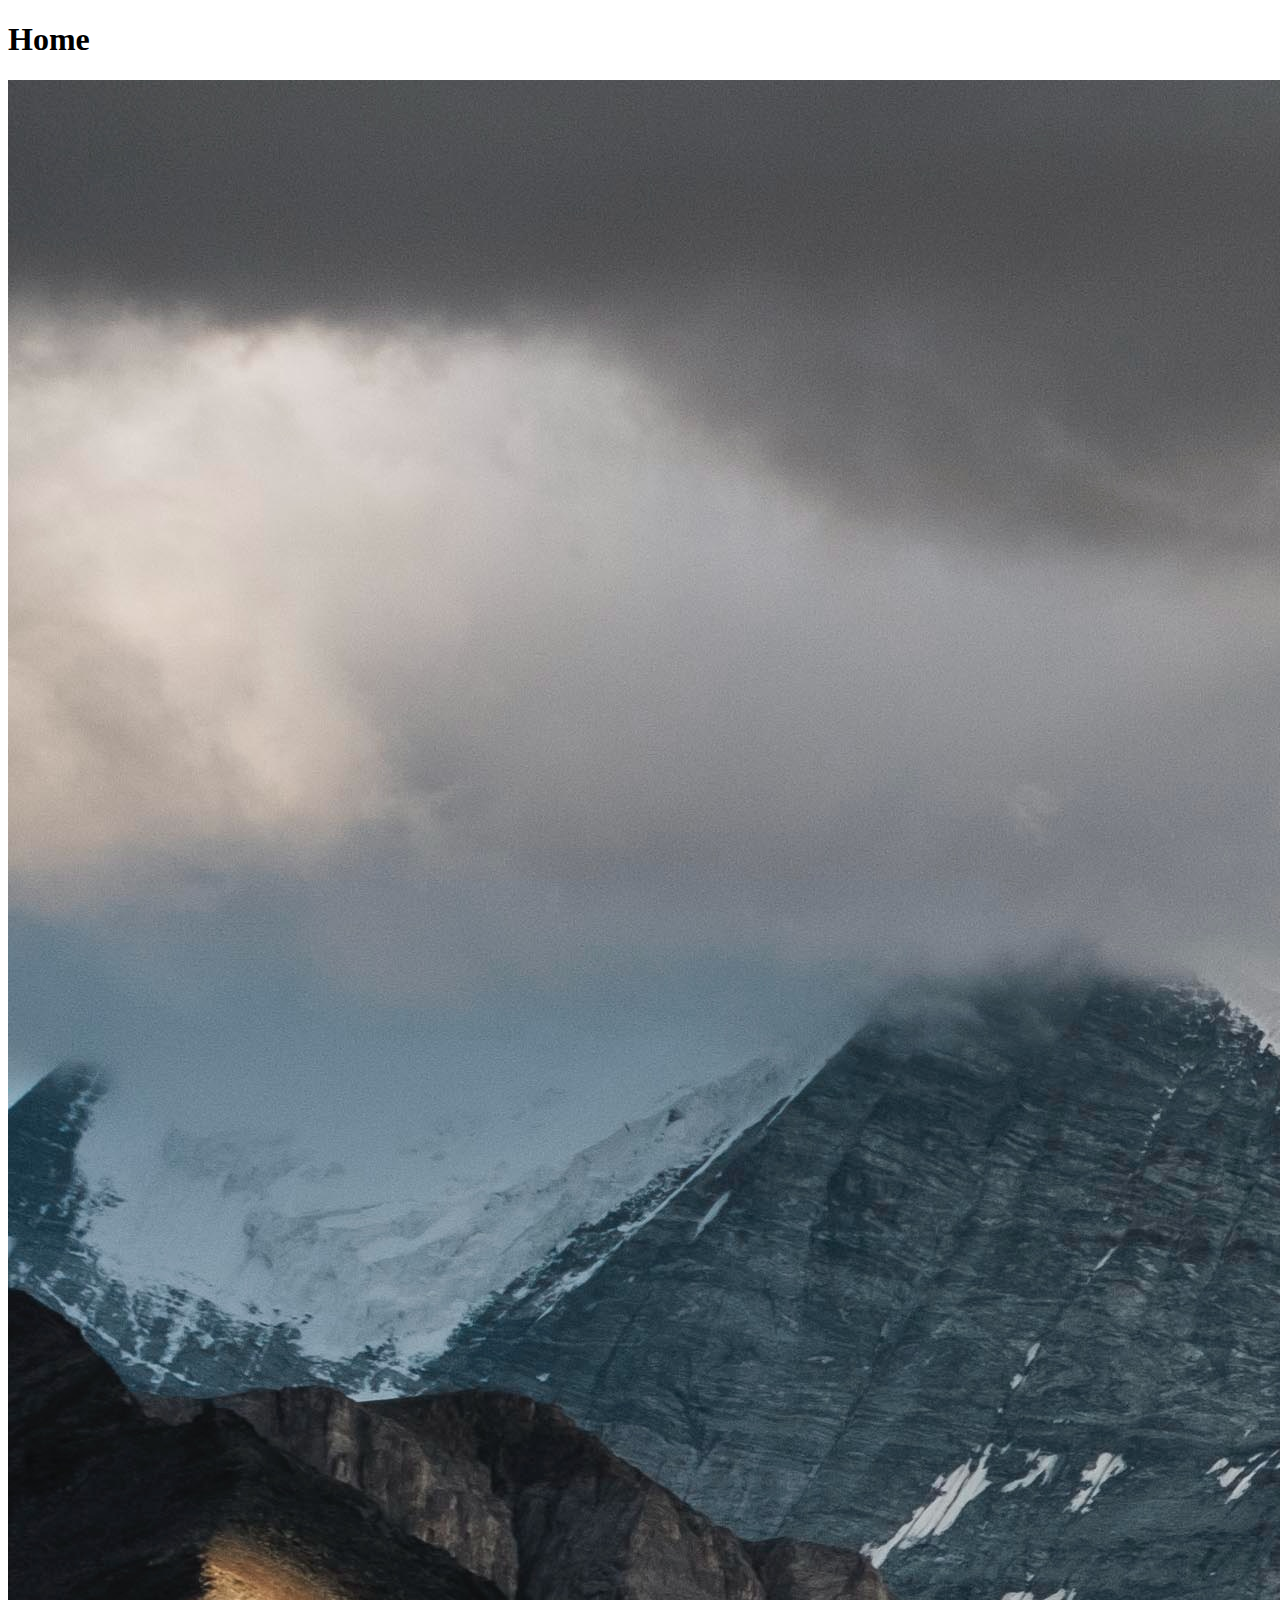
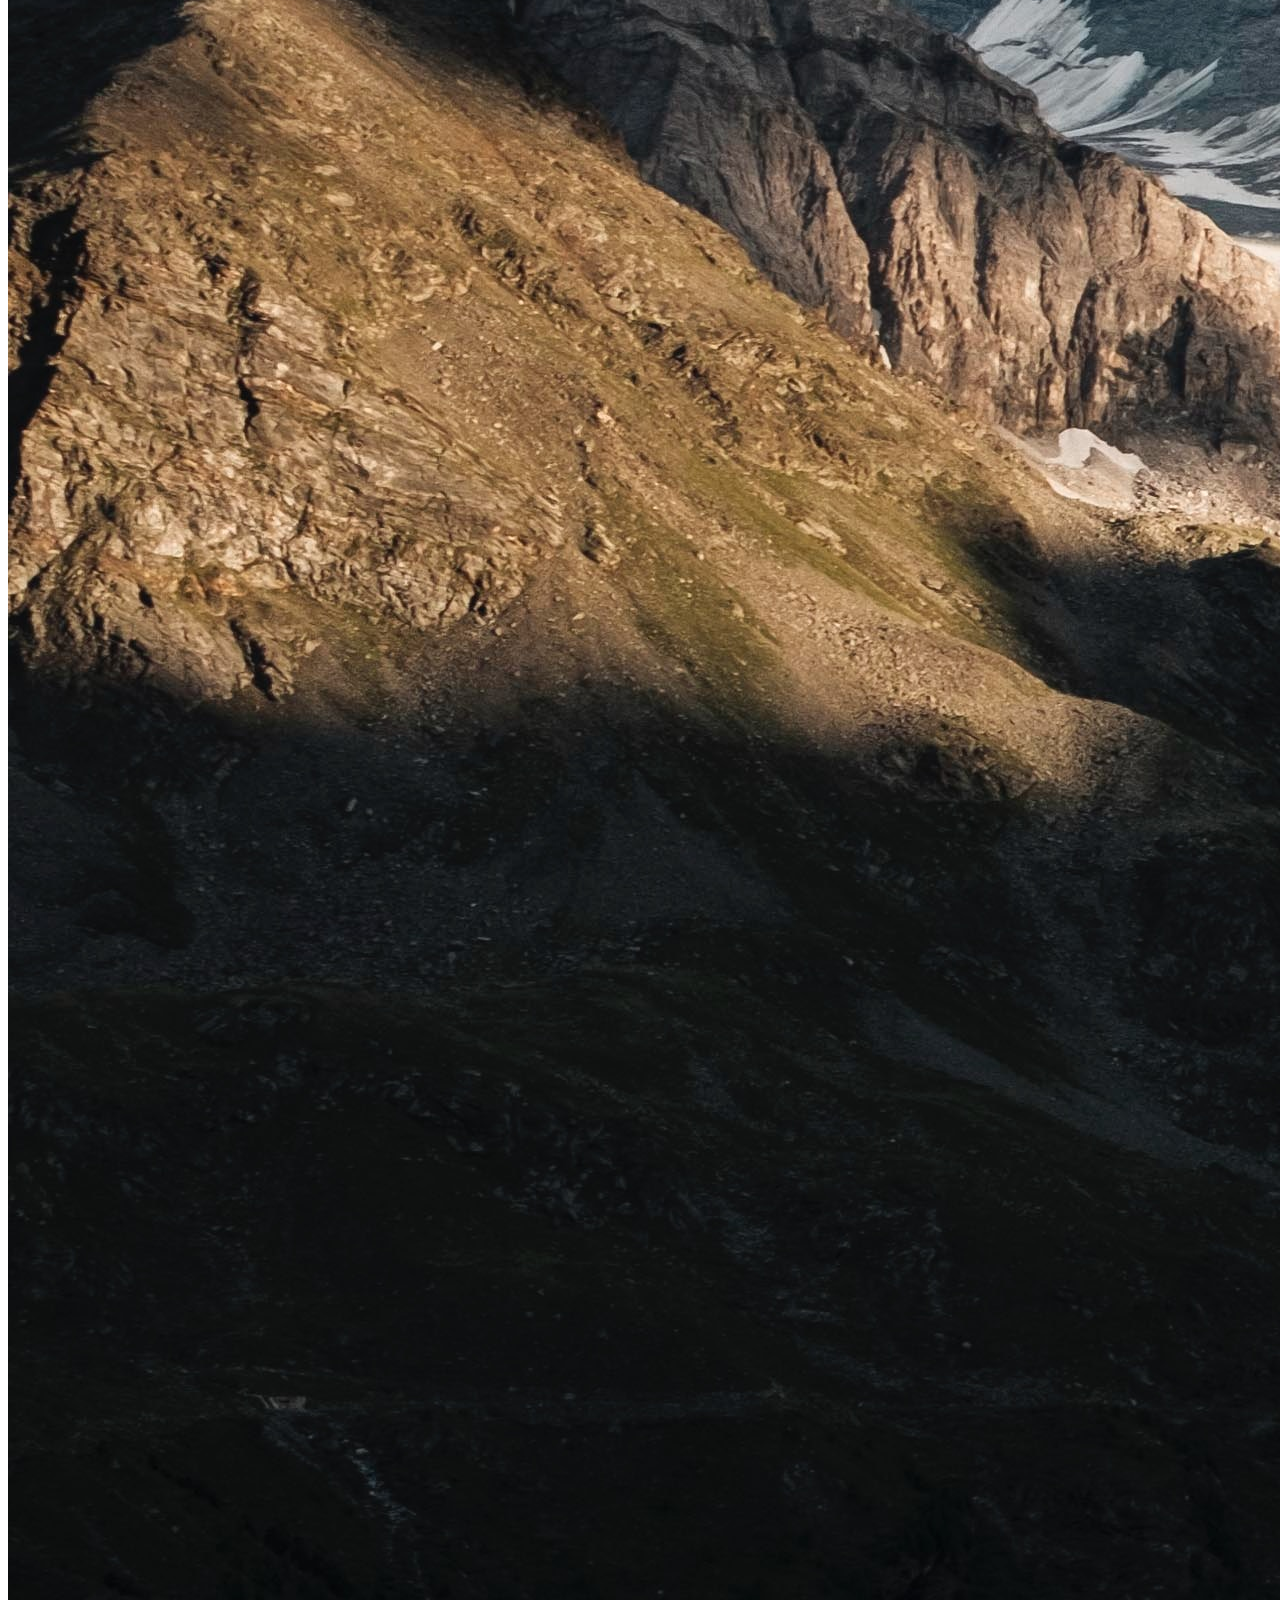
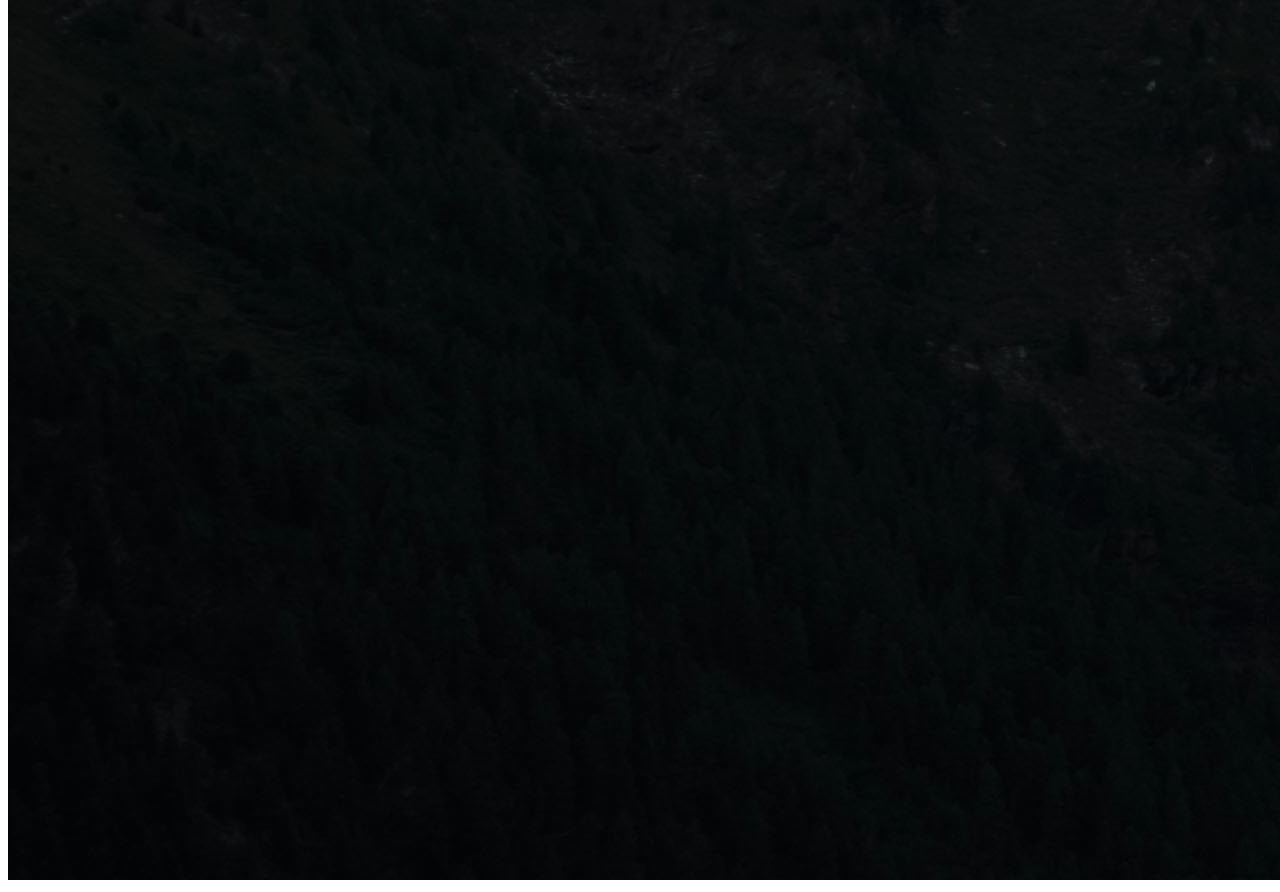
<file: index.html>
<!DOCTYPE html>
<html lang="en">

<head>
    <meta charset="UTF-8">
    <meta name="viewport" content="width=device-width, initial-scale=1.0">
    <meta http-equiv="X-UA-Compatible" content="ie=edge">
    <title>Home</title>
</head>

<body>
    <h1>Home</h1>
    <img src="./images/maxime-staudenmann-359076.jpg" alt="">
</body>

</html>
</file>
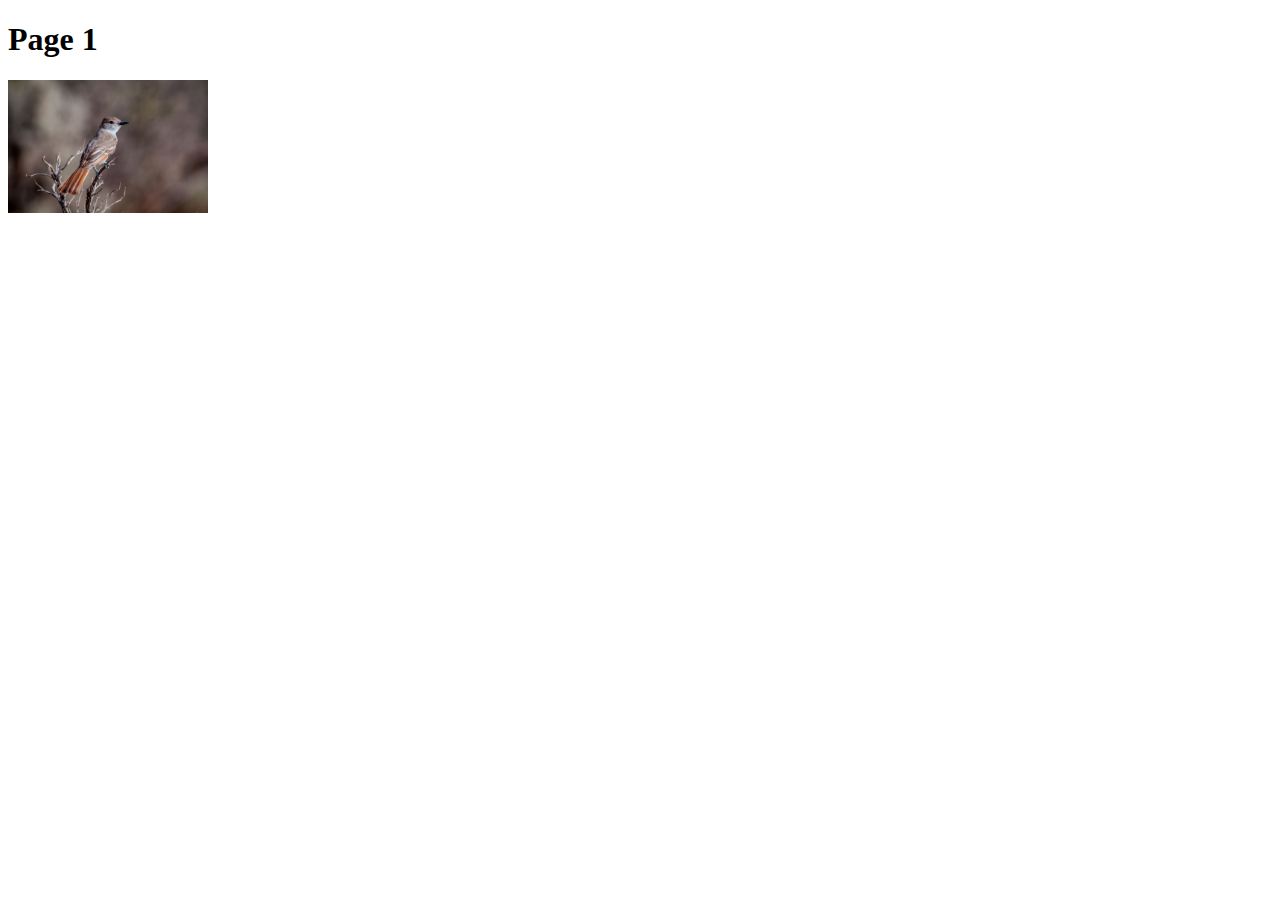
<file: pages/page1.html>
<!DOCTYPE html>
<html lang="en">

<head>
    <meta charset="UTF-8">
    <meta name="viewport" content="width=device-width, initial-scale=1.0">
    <meta http-equiv="X-UA-Compatible" content="ie=edge">
    <title>Page 1</title>
</head>

<body>
    <h1>Page 1</h1>
    <img src="../images/pro-image-photography-129297.jpg" width="200" alt="">
</body>

</html>
</file>
